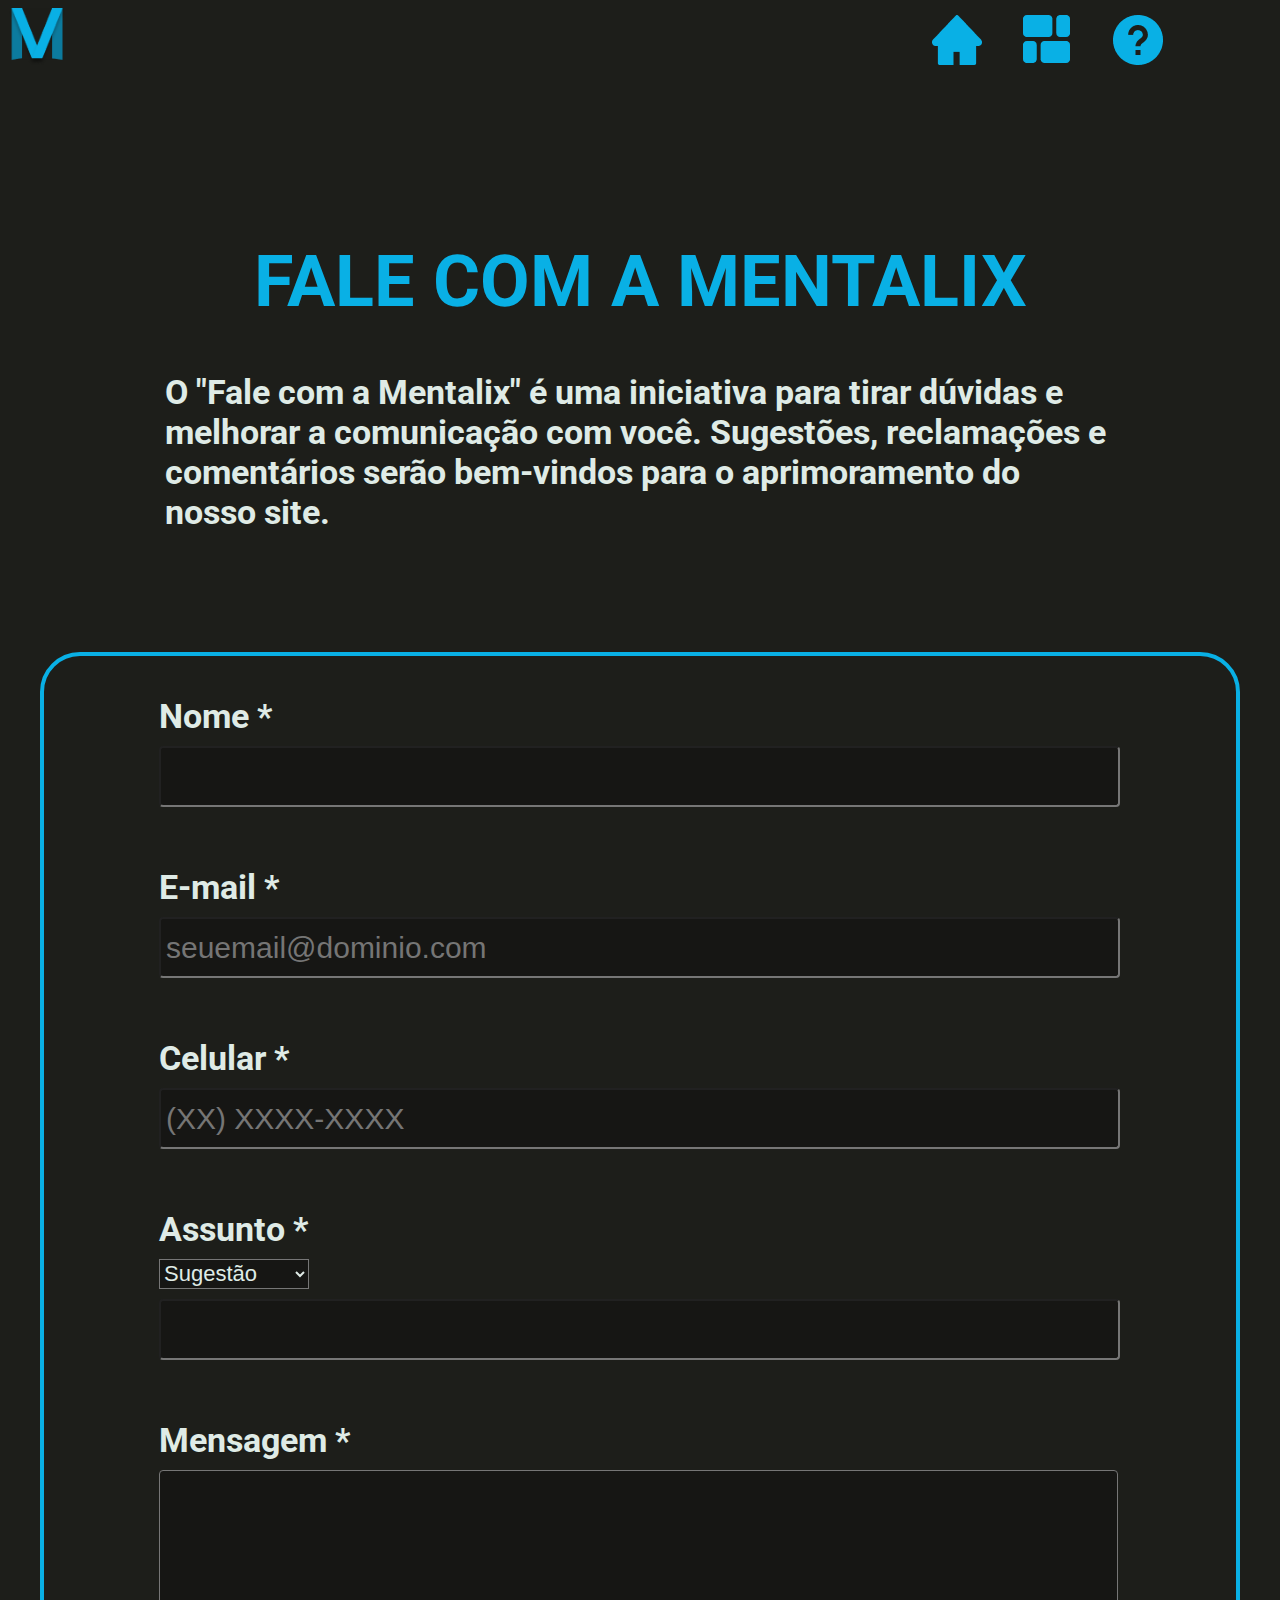
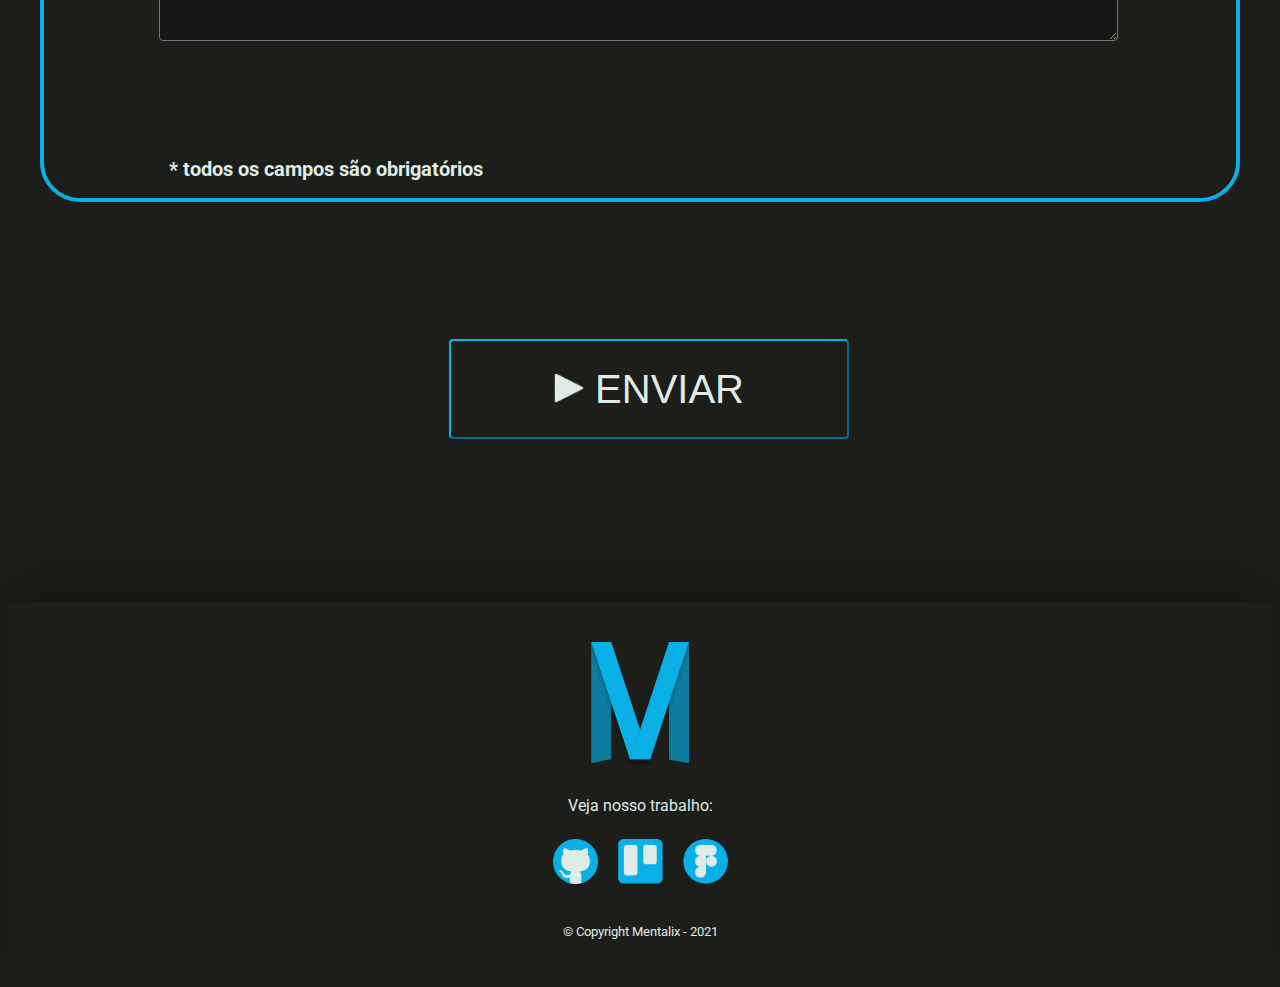
<file: ajuda.html>
<!DOCTYPE html>
<html lang="pt-br">

<head>
    <meta charset="UTF-8">
    <meta name="viewport" content="width=device-width">
    <title>Mentalix - Ajuda</title>

    <link rel="icon" href="Assets/Logo.png" type="image/x-icon">
    <link rel="stylesheet" href="Css/style.css">
    <link rel="stylesheet" href="Css/ajuda.css">
    <style>
        @import url('https://fonts.googleapis.com/css2?family=Roboto&display=swap');
    </style>
</head>

<body>
    <header>
        <div id="navbar">
            <img class="logo 2" alt="Logo 2" src="Assets/Logo 2.png" height="58px" width="58px">
            <a href="index.html"><img class="home" alt="home" src="Assets/Home.png"></a>
            <a href="Categorias.html"><img class="categorias" alt="categorias" src="Assets/Categorias.png"></a>
            <a href="#navbar"><img class="ajuda" alt="ajuda" title="ajuda" src="Assets/Ajuda.png"></a>
        </div>
    </header>
    <main>
        <h1>FALE COM A MENTALIX</h1>
        <p>O "Fale com a Mentalix" é uma iniciativa para tirar dúvidas e melhorar a comunicação com você. Sugestões, reclamações e comentários serão bem-vindos para o aprimoramento do nosso site.</p>
        <form>
            <div class="borda-formulario">
                <div class="formulario">
                    <label for="nome">Nome *</label>
                    <input type="text" id="nome" required>

                    <label for="email">E-mail *</label>
                    <input type="email" id="email" required placeholder="seuemail@dominio.com">

                    <label for="celular">Celular *</label>
                    <input type="tel" id="celular" required placeholder="(XX) XXXX-XXXX">

                    <label for="assunto">Assunto *</label>
                <fieldset>
                    <select>
                        <option>Sugestão</option>
                        <option>Elogio</option>
                        <option>Dúvida</option>
                        <option>Reclamação</option>
                    </select>
                </fieldset>
                    <input type="text" id="assunto" required>

                    <label for="mensagem">Mensagem *</label>
                    <textarea cols="70" rows="10" id="mensagem" required></textarea>

                <p class= "aviso">* todos os campos são obrigatórios</p>
        </form>
        <button class="enviar" input type="submit" onclick="clicked();"><img src= "Assets/Play.png"  height ="30" width="30">  ENVIAR</button>
    </main>
    <script type="text/javascript">
 function clicked(){
        alert("Seu formulário foi enviado!");
}
</script>
    <footer>
        <img src="Assets/Logo.png">
        <div class="links">
            <p>Veja nosso trabalho:</p>
            <a href="https://github.com/becabelin/tribo-fenix">
                <img width="45px" alt="GitHub" title="GitHub" src="Assets/GitHub.png"></a>
            <a href="https://trello.com/b/yffyWGxS/tribo-f%C3%AAnix">
                <img width="45px" alt="Trello" title="Trello" src="Assets/Trello.png"></a>
            <a href="https://www.figma.com/file/brqwqnaSdLg1QYLtohYKHS/Mentalix?node-id=0%3A1">
                <img width="45px" alt="Figma" title="Figma" src="Assets/Figma.png">
                <a>
        </div>
        <p class="copyright">&copy; Copyright Mentalix - 2021</p>
    </footer>
</body>

</html>
</file>
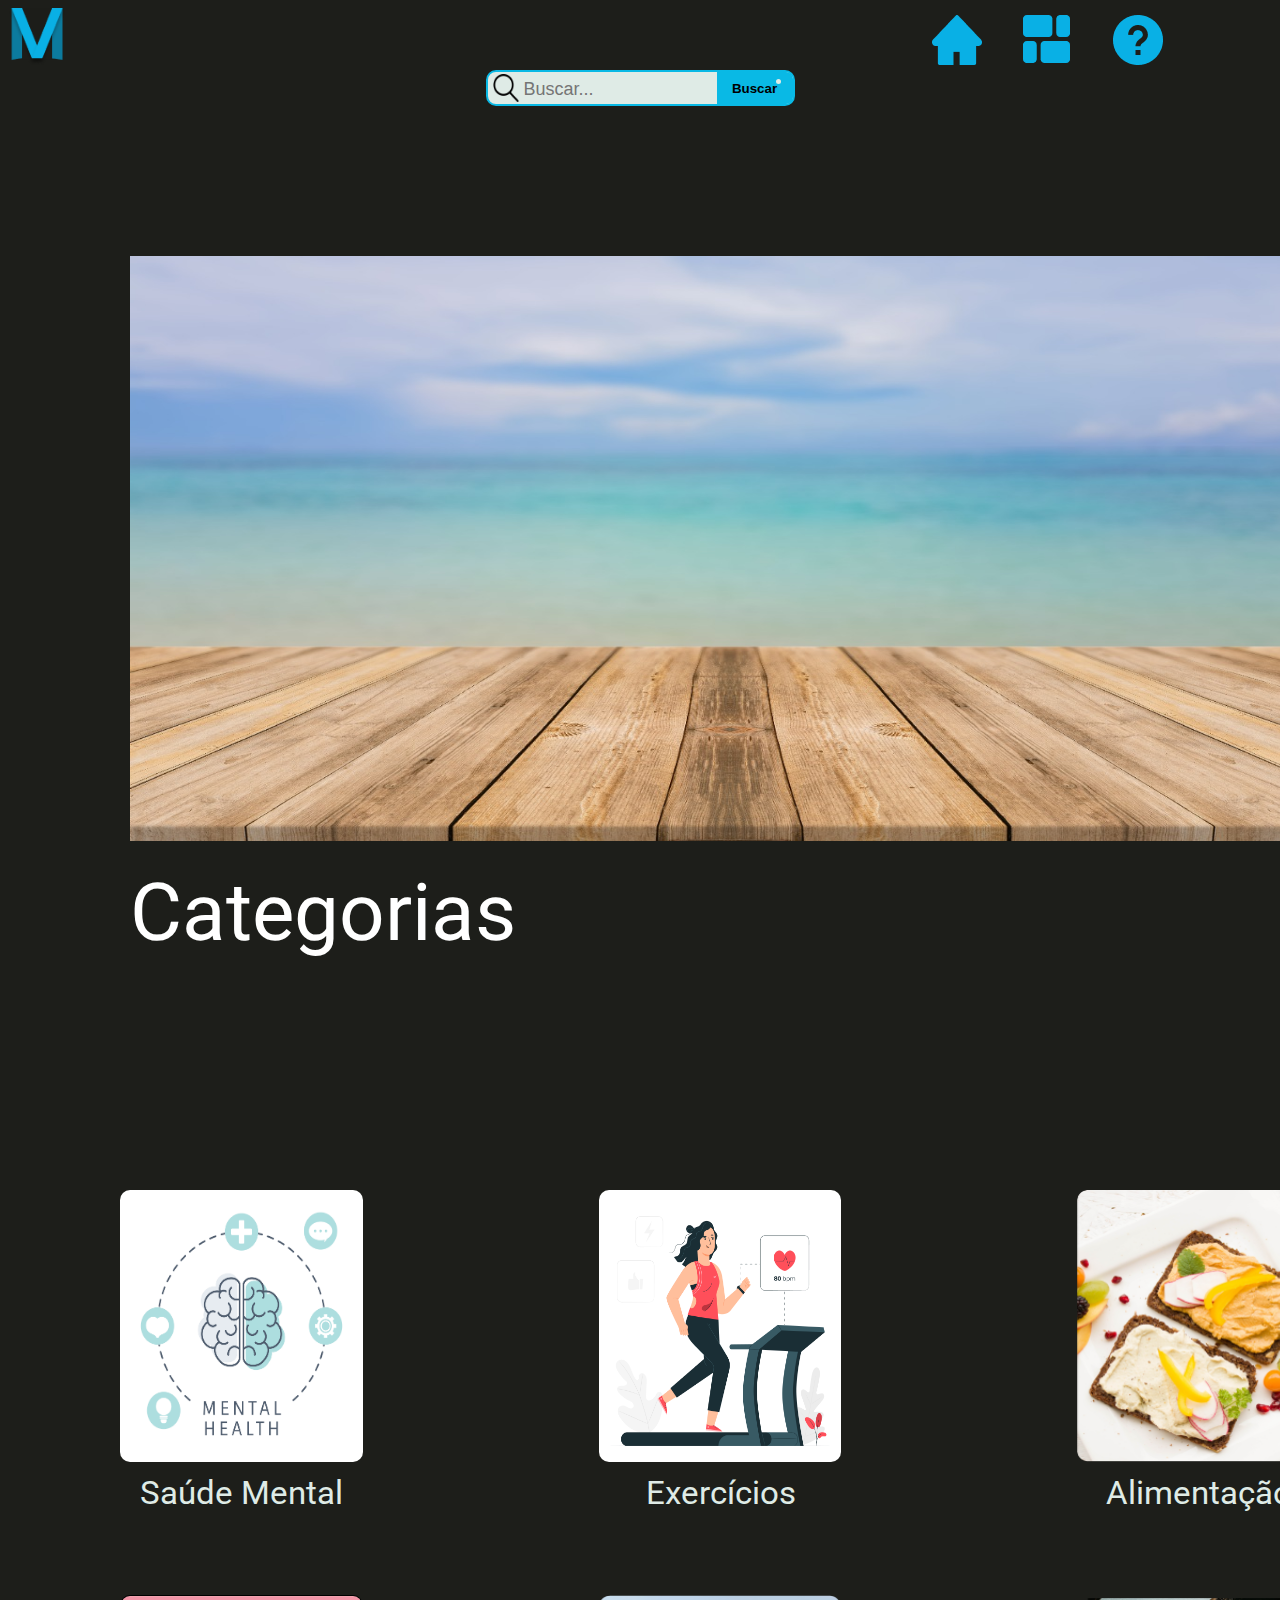
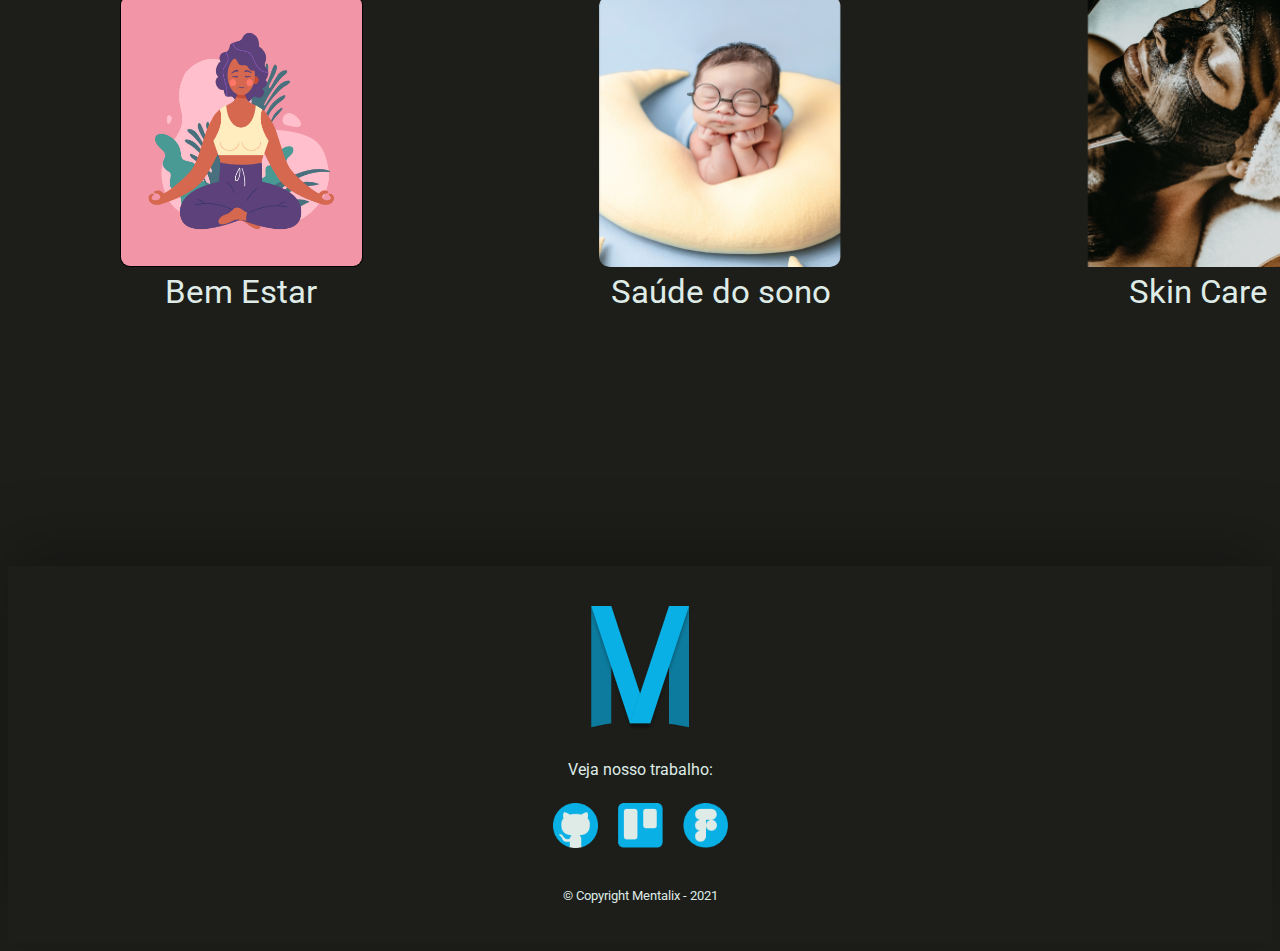
<file: Categorias.html>
<!DOCTYPE html>
<html lang="pt-br">

<head>
    <meta charset="UTF-8">
    <meta name="viewport" content="width=device-width">
    <title>Mentalix - Categorias</title>

    <link rel="icon" href="Assets/Logo.png" type="image/x-icon">
    <link rel="stylesheet" href="Css/style.css">
    <link rel="stylesheet" href="Css/categorias.css">
    <style>
        @import url('https://fonts.googleapis.com/css2?family=Roboto&display=swap');
    </style>
</head>

<body>
    <header>
        <div id="navbar">
            <img class="logo 2" alt="Logo 2" src="Assets/Logo 2.png" height="58px" width="58px">
            <a href="index.html"><img class="home" alt="home" src="Assets/Home.png"></a>
            <a href="#navbar"><img class="categorias" alt="categorias" src="Assets/Categorias.png"></a>
            <a href="ajuda.html"><img class="ajuda" alt="ajuda" title="ajuda" src="Assets/Ajuda.png"></a>
        </div>
    </header>
    <main>
        <div id="divBusca">
            <img src="Assets/lupa.png" alt="Buscar..." />
            <input type="text" class="campo" placeholder="Buscar..." />
            <button id="btnBusca">Buscar</button>
            <li class="sugestoes"></li>
        </div>

        <img class="paisagem" alt="paisagem" src="Assets/paisagem.jpeg">
        <div class="categorias-">
            Categorias

        </div>

        <div id="myBtn">
            <img id="Saude Mental" class="saudemental" alt="saudemental" src="Assets/Saúde mental.jpg">
        </div>
        <p class="saudementaltext"> Saúde Mental</p>
        <div id="myModal" class="modal">
            <div class="modal-content">
                <span class="close">&times;</span>
                <p align="center"><iframe width="560" height="315" src="https://www.youtube.com/embed/C1dA7bc_88s" title="YouTube video player" frameborder="0" allow="accelerometer; autoplay; clipboard-write; encrypted-media; gyroscope; picture-in-picture" allowfullscreen></iframe></p>
                <p align="center"><iframe width="560" height="315" src="https://www.youtube.com/embed/CrwRwgNJIMU" title="YouTube video player" frameborder="0" allow="accelerometer; autoplay; clipboard-write; encrypted-media; gyroscope; picture-in-picture" allowfullscreen></iframe></p>
                <p align="center"><iframe width="560" height="315" src="https://www.youtube.com/embed/MCh-XI7hvNE" title="YouTube video player" frameborder="0" allow="accelerometer; autoplay; clipboard-write; encrypted-media; gyroscope; picture-in-picture" allowfullscreen></iframe></p>
                <p align="center"><iframe width="560" height="315" src="https://www.youtube.com/embed/85ECNP9JXoA" title="YouTube video player" frameborder="0" allow="accelerometer; autoplay; clipboard-write; encrypted-media; gyroscope; picture-in-picture" allowfullscreen></iframe></p>
                <p align="center"><iframe width="560" height="315" src="https://www.youtube.com/embed/chlYYrisVVg" title="YouTube video player" frameborder="0" allow="accelerometer; autoplay; clipboard-write; encrypted-media; gyroscope; picture-in-picture" allowfullscreen></iframe></p>
                <p align="center"><iframe width="560" height="315" src="https://www.youtube.com/embed/pVzdldhSPcI" title="YouTube video player" frameborder="0" allow="accelerometer; autoplay; clipboard-write; encrypted-media; gyroscope; picture-in-picture" allowfullscreen></iframe></p>
                <p align="center"><iframe width="560" height="315" src="https://www.youtube.com/embed/Q5MLenIfMPM" title="YouTube video player" frameborder="0" allow="accelerometer; autoplay; clipboard-write; encrypted-media; gyroscope; picture-in-picture" allowfullscreen></iframe></p>
                <p align="center"><iframe width="560" height="315" src="https://www.youtube.com/embed/J8ef8-m246Q" title="YouTube video player" frameborder="0" allow="accelerometer; autoplay; clipboard-write; encrypted-media; gyroscope; picture-in-picture" allowfullscreen></iframe></p>
            </div>
        </div>

        <div id="myBtn2">
            <img id="Exercícios" class="exercicios" alt="exercicios" src="Assets/Exercícios.jpg">
        </div>
        <p class="exerciciostext"> Exercícios</p>
        <div id="myModal2" class="modal">
            <div class="modal-content">
                <span class="close2">&times;</span>
                <p align="center"><iframe width="560" height="315" src="https://www.youtube.com/embed/jLY3FZqfL0A" title="YouTube video player" frameborder="0" allow="accelerometer; autoplay; clipboard-write; encrypted-media; gyroscope; picture-in-picture" allowfullscreen></iframe></p>
                <p align="center"><iframe width="560" height="315" src="https://www.youtube.com/embed/Gnh3dwps_jE" title="YouTube video player" frameborder="0" allow="accelerometer; autoplay; clipboard-write; encrypted-media; gyroscope; picture-in-picture" allowfullscreen></iframe></p>
                <p align="center"><iframe width="560" height="315" src="https://www.youtube.com/embed/KVJv9GQ8vPg" title="YouTube video player" frameborder="0" allow="accelerometer; autoplay; clipboard-write; encrypted-media; gyroscope; picture-in-picture" allowfullscreen></iframe></p>
                <p align="center"><iframe width="560" height="315" src="https://www.youtube.com/embed/QISidrOIfZM" title="YouTube video player" frameborder="0" allow="accelerometer; autoplay; clipboard-write; encrypted-media; gyroscope; picture-in-picture" allowfullscreen></iframe></p>
                <p align="center"><iframe width="560" height="315" src="https://www.youtube.com/embed/iledBoKtah8" title="YouTube video player" frameborder="0" allow="accelerometer; autoplay; clipboard-write; encrypted-media; gyroscope; picture-in-picture" allowfullscreen></iframe></p>
                <p align="center"><iframe width="560" height="315" src="https://www.youtube.com/embed/i7QwQPiAa0A" title="YouTube video player" frameborder="0" allow="accelerometer; autoplay; clipboard-write; encrypted-media; gyroscope; picture-in-picture" allowfullscreen></iframe></p>
                <p align="center"><iframe width="560" height="315" src="https://www.youtube.com/embed/O2SqRzMD-Lg" title="YouTube video player" frameborder="0" allow="accelerometer; autoplay; clipboard-write; encrypted-media; gyroscope; picture-in-picture" allowfullscreen></iframe></p>
                <p align="center"><iframe width="560" height="315" src="https://www.youtube.com/embed/c4q-bhoGd-c" title="YouTube video player" frameborder="0" allow="accelerometer; autoplay; clipboard-write; encrypted-media; gyroscope; picture-in-picture" allowfullscreen></iframe></p>
            </div>
        </div>

        <div id="myBtn3">
            <img id="Alimentação" class="alimentacao" alt="alimentacao" src="Assets/Alimentação.png">
        </div>
        <p class="alimentacaotext">Alimentação</p>
        <div id="myModal3" class="modal">
            <div class="modal-content">
                <span class="close3">&times;</span>
                <p align="center"><iframe width="560" height="315" src="https://www.youtube.com/embed/Su8eiT4j-Zk" title="YouTube video player" frameborder="0" allow="accelerometer; autoplay; clipboard-write; encrypted-media; gyroscope; picture-in-picture" allowfullscreen></iframe></p>
                <p align="center"><iframe width="560" height="315" src="https://www.youtube.com/embed/KJetV1O4PIY" title="YouTube video player" frameborder="0" allow="accelerometer; autoplay; clipboard-write; encrypted-media; gyroscope; picture-in-picture" allowfullscreen></iframe></p>
                <p align="center"><iframe width="560" height="315" src="https://www.youtube.com/embed/l-0Cza9ThsY" title="YouTube video player" frameborder="0" allow="accelerometer; autoplay; clipboard-write; encrypted-media; gyroscope; picture-in-picture" allowfullscreen></iframe></p>
                <p align="center"><iframe width="560" height="315" src="https://www.youtube.com/embed/4487VycN9sE" title="YouTube video player" frameborder="0" allow="accelerometer; autoplay; clipboard-write; encrypted-media; gyroscope; picture-in-picture" allowfullscreen></iframe></p>
                <p align="center"><iframe width="560" height="315" src="https://www.youtube.com/embed/_dHkU023-Rs" title="YouTube video player" frameborder="0" allow="accelerometer; autoplay; clipboard-write; encrypted-media; gyroscope; picture-in-picture" allowfullscreen></iframe></p>
                <p align="center"><iframe width="560" height="315" src="https://www.youtube.com/embed/xf4xCFZMjtA" title="YouTube video player" frameborder="0" allow="accelerometer; autoplay; clipboard-write; encrypted-media; gyroscope; picture-in-picture" allowfullscreen></iframe></p>
                <p align="center"><iframe width="560" height="315" src="https://www.youtube.com/embed/KFowNIMdLiI" title="YouTube video player" frameborder="0" allow="accelerometer; autoplay; clipboard-write; encrypted-media; gyroscope; picture-in-picture" allowfullscreen></iframe></p>
                <p align="center"><iframe width="560" height="315" src="https://www.youtube.com/embed/lXqemxb7NEA" title="YouTube video player" frameborder="0" allow="accelerometer; autoplay; clipboard-write; encrypted-media; gyroscope; picture-in-picture" allowfullscreen></iframe></p>
            </div>
        </div>

        <div id="myBtn4">
            <img id="Bem Estar" class="bemestar" alt="bemestar" src="Assets/Bem-estar.jpg">
        </div>
        <p class="bemestartext">Bem Estar</p>
        <div id="myModal4" class="modal">
            <div class="modal-content">
                <span class="close4">&times;</span>
                <p align="center"><iframe width="560" height="315" src="https://www.youtube.com/embed/rjX8jKr5I0E" title="YouTube video player" frameborder="0" allow="accelerometer; autoplay; clipboard-write; encrypted-media; gyroscope; picture-in-picture" allowfullscreen></iframe></p>
                <p align="center"><iframe width="560" height="315" src="https://www.youtube.com/embed/w6lqLoSOcLI" title="YouTube video player" frameborder="0" allow="accelerometer; autoplay; clipboard-write; encrypted-media; gyroscope; picture-in-picture" allowfullscreen></iframe></p>
                <p align="center"><iframe width="560" height="315" src="https://www.youtube.com/embed/90zaBTVd7_c" title="YouTube video player" frameborder="0" allow="accelerometer; autoplay; clipboard-write; encrypted-media; gyroscope; picture-in-picture" allowfullscreen></iframe></p>
                <p align="center"><iframe width="560" height="315" src="https://www.youtube.com/embed/KKC051pMbWQ" title="YouTube video player" frameborder="0" allow="accelerometer; autoplay; clipboard-write; encrypted-media; gyroscope; picture-in-picture" allowfullscreen></iframe></p>
                <p align="center"><iframe width="560" height="315" src="https://www.youtube.com/embed/1brr0Z8jJ8g" title="YouTube video player" frameborder="0" allow="accelerometer; autoplay; clipboard-write; encrypted-media; gyroscope; picture-in-picture" allowfullscreen></iframe></p>
                <p align="center"><iframe width="560" height="315" src="https://www.youtube.com/embed/DuhuHKmRqP4" title="YouTube video player" frameborder="0" allow="accelerometer; autoplay; clipboard-write; encrypted-media; gyroscope; picture-in-picture" allowfullscreen></iframe></p>
                <p align="center"><iframe width="560" height="315" src="https://www.youtube.com/embed/VyFQaLvTc_U" title="YouTube video player" frameborder="0" allow="accelerometer; autoplay; clipboard-write; encrypted-media; gyroscope; picture-in-picture" allowfullscreen></iframe></p>
                <p align="center"><iframe width="560" height="315" src="https://www.youtube.com/embed/z3XWQzGCJAc" title="YouTube video player" frameborder="0" allow="accelerometer; autoplay; clipboard-write; encrypted-media; gyroscope; picture-in-picture" allowfullscreen></iframe></p>
            </div>
        </div>

        <div id="myBtn5">
            <img id="Sono" class="saudedosono" alt="saudedosono" src="Assets/Saúde do sono.png">
        </div>
        <p class="saudedosonotext">Saúde do sono</p>
        <div id="myModal5" class="modal">
            <div class="modal-content">
                <span class="close5">&times;</span>
                <p align="center"><iframe width="560" height="315" src="https://www.youtube.com/embed/AXdaFJWGNr4" title="YouTube video player" frameborder="0" allow="accelerometer; autoplay; clipboard-write; encrypted-media; gyroscope; picture-in-picture" allowfullscreen></iframe></p>
                <p align="center"><iframe width="560" height="315" src="https://www.youtube.com/embed/RxBgP5KgLAI" title="YouTube video player" frameborder="0" allow="accelerometer; autoplay; clipboard-write; encrypted-media; gyroscope; picture-in-picture" allowfullscreen></iframe></p>
                <p align="center"><iframe width="560" height="315" src="https://www.youtube.com/embed/FwcjXaXCEWY" title="YouTube video player" frameborder="0" allow="accelerometer; autoplay; clipboard-write; encrypted-media; gyroscope; picture-in-picture" allowfullscreen></iframe></p>
                <p align="center"><iframe width="560" height="315" src="https://www.youtube.com/embed/I1pdiIZloHw" title="YouTube video player" frameborder="0" allow="accelerometer; autoplay; clipboard-write; encrypted-media; gyroscope; picture-in-picture" allowfullscreen></iframe></p>
                <p align="center"><iframe width="560" height="315" src="https://www.youtube.com/embed/frcqVnTq9DI" title="YouTube video player" frameborder="0" allow="accelerometer; autoplay; clipboard-write; encrypted-media; gyroscope; picture-in-picture" allowfullscreen></iframe></p>
                <p align="center"><iframe width="560" height="315" src="https://www.youtube.com/embed/18eAHPARZTo" title="YouTube video player" frameborder="0" allow="accelerometer; autoplay; clipboard-write; encrypted-media; gyroscope; picture-in-picture" allowfullscreen></iframe></p>
                <p align="center"><iframe width="560" height="315" src="https://www.youtube.com/embed/a7gI6WIWCF8" title="YouTube video player" frameborder="0" allow="accelerometer; autoplay; clipboard-write; encrypted-media; gyroscope; picture-in-picture" allowfullscreen></iframe></p>
                <p align="center"><iframe width="560" height="315" src="https://www.youtube.com/embed/wQ5yoHrNkKs" title="YouTube video player" frameborder="0" allow="accelerometer; autoplay; clipboard-write; encrypted-media; gyroscope; picture-in-picture" allowfullscreen></iframe></p>
            </div>
        </div>

        <div id="myBtn6">
            <img id="Skincare" class="skincare" alt="skincare" src="Assets/Skin care.png">
        </div>
        <p class="skincaretext">Skin Care</p>
        <div id="myModal6" class="modal">
            <div class="modal-content">
                <span class="close6">&times;</span>
                <p align="center"><iframe width="560" height="315" src="https://www.youtube.com/embed/9SsDydH3f_I" title="YouTube video player" frameborder="0" allow="accelerometer; autoplay; clipboard-write; encrypted-media; gyroscope; picture-in-picture" allowfullscreen></iframe></p>
                <p align="center"><iframe width="560" height="315" src="https://www.youtube.com/embed/qY18c_Aewjo" title="YouTube video player" frameborder="0" allow="accelerometer; autoplay; clipboard-write; encrypted-media; gyroscope; picture-in-picture" allowfullscreen></iframe></p>
                <p align="center"><iframe width="560" height="315" src="https://www.youtube.com/embed/ZDQE8MN6lzU" title="YouTube video player" frameborder="0" allow="accelerometer; autoplay; clipboard-write; encrypted-media; gyroscope; picture-in-picture" allowfullscreen></iframe></p>
                <p align="center"><iframe width="560" height="315" src="https://www.youtube.com/embed/tzK724aK-eU" title="YouTube video player" frameborder="0" allow="accelerometer; autoplay; clipboard-write; encrypted-media; gyroscope; picture-in-picture" allowfullscreen></iframe></p>
                <p align="center"><iframe width="560" height="315" src="https://www.youtube.com/embed/cuTR-UfMNbY" title="YouTube video player" frameborder="0" allow="accelerometer; autoplay; clipboard-write; encrypted-media; gyroscope; picture-in-picture" allowfullscreen></iframe></p>
                <p align="center"><iframe width="560" height="315" src="https://www.youtube.com/embed/54q4RivajhM" title="YouTube video player" frameborder="0" allow="accelerometer; autoplay; clipboard-write; encrypted-media; gyroscope; picture-in-picture" allowfullscreen></iframe></p>
                <p align="center"><iframe width="560" height="315" src="https://www.youtube.com/embed/KjCz5P4N--8" title="YouTube video player" frameborder="0" allow="accelerometer; autoplay; clipboard-write; encrypted-media; gyroscope; picture-in-picture" allowfullscreen></iframe></p>
                <p align="center"><iframe width="560" height="315" src="https://www.youtube.com/embed/rfktT1iHrLY" title="YouTube video player" frameborder="0" allow="accelerometer; autoplay; clipboard-write; encrypted-media; gyroscope; picture-in-picture" allowfullscreen></iframe></p>
            </div>
        </div>

    </main>
    <footer>
        <img src="Assets/Logo.png">
        <div class="links">
            <p>Veja nosso trabalho:</p>
            <a href="https://github.com/becabelin/tribo-fenix">
                <img width="45px" alt="GitHub" title="GitHub" src="Assets/GitHub.png"></a>
            <a href="https://trello.com/b/yffyWGxS/tribo-f%C3%AAnix">
                <img width="45px" alt="Trello" title="Trello" src="Assets/Trello.png"></a>
            <a href="https://www.figma.com/file/brqwqnaSdLg1QYLtohYKHS/Mentalix?node-id=0%3A1">
                <img width="45px" alt="Figma" title="Figma" src="Assets/Figma.png">
                <a>
        </div>
        <p class="copyright">&copy; Copyright Mentalix - 2021</p>
    </footer>

    <script type="text/javascript">
        function autoComplete(saude) {

            var categorias = ["Alimentação", "Bem Estar", "Exercícios", "Saude Mental", "Skincare", "Sono"];
            return categorias.filter((valor) => {
                var valorMinusculo = valor.toLowerCase()
                var saudeMinusculo = saude.toLowerCase()

                return valorMinusculo.includes(saudeMinusculo)
            })
        }

        var campo = document.querySelector('.campo')
        var sugestoes = document.querySelector('.sugestoes')

        campo.addEventListener('input', ({
                    target
                }) => {
                    var dadosDoCampo = target.value
                    if (dadosDoCampo.length) {
                        var autoCompleteValores = autoComplete(dadosDoCampo)
                        sugestoes.innerHTML = `
            ${autoCompleteValores.map((value) => {
   return (
                   `<a href="#${value}"> <button>${value}</button>`
                        )
             }).join('')}
           `
       }
})

        var modal = document.getElementById("myModal");

var btn = document.getElementById("myBtn");

var span = document.getElementsByClassName("close")[0];

btn.onclick = function() {
  modal.style.display = "block";
}

span.onclick = function() {
  modal.style.display = "none";
}

window.onclick = function(event) {
  if (event.target == modal) {
    modal.style.display = "none";
  }
}

var modal2 = document.getElementById("myModal2");

var btn2 = document.getElementById("myBtn2");

var span2 = document.getElementsByClassName("close2")[0];

btn2.onclick = function() {
  modal2.style.display = "block";
}

span2.onclick = function() {
  modal2.style.display = "none";
}

window.onclick = function(event) {
  if (event.target == modal2) {
    modal2.style.display = "none";
  }
}

var modal3 = document.getElementById("myModal3");

var btn3 = document.getElementById("myBtn3");

var span3 = document.getElementsByClassName("close3")[0];

btn3.onclick = function() {
  modal3.style.display = "block";
}

span3.onclick = function() {
  modal3.style.display = "none";
}

window.onclick = function(event) {
  if (event.target == modal3) {
    modal3.style.display = "none";
  }
}

var modal4 = document.getElementById("myModal4");

var btn4 = document.getElementById("myBtn4");

var span4 = document.getElementsByClassName("close4")[0];

btn4.onclick = function() {
  modal4.style.display = "block";
}

span4.onclick = function() {
  modal4.style.display = "none";
}

window.onclick = function(event) {
  if (event.target == modal4) {
    modal4.style.display = "none";
  }
}

var modal5 = document.getElementById("myModal5");

var btn5 = document.getElementById("myBtn5");

var span5 = document.getElementsByClassName("close5")[0];

btn5.onclick = function() {
  modal5.style.display = "block";
}

span5.onclick = function() {
  modal5.style.display = "none";
}

window.onclick = function(event) {
  if (event.target == modal5) {
    modal5.style.display = "none";
  }
}

var modal6 = document.getElementById("myModal6");

var btn6 = document.getElementById("myBtn6");

var span6 = document.getElementsByClassName("close6")[0];

btn6.onclick = function() {
  modal6.style.display = "block";
}

span6.onclick = function() {
  modal6.style.display = "none";
}

window.onclick = function(event) {
  if (event.target == modal6) {
    modal6.style.display = "none";
  }
}
    </script>

</body>

</html>
</file>
<file: Css/style.css>
body {
    background-color: #1d1e1a;
    font-family: 'Roboto', sans-serif;
    color: #DFEBE6;
}

.navbar {
    display: inline-block;
    vertical-align: top;
    padding: 7px 170px;
}

.logo2 {
    position: absolute;
    left: 13.06%;
    top: 15px;
}

.home {
    position: absolute;
    left: 72.85%;
    right: 23.68%;
    top: 15px;
    bottom: 22.5%;
}

.categorias {
    position: absolute;
    width: 47px;
    height: 48px;
    left: 79.89%;
    top: 15px;
}

.ajuda {
    position: absolute;
    left: 86.94%;
    right: 9.58%;
    top: 15px;
    bottom: 15%;
}

footer {
    width: auto;
    height: 440px;
    text-align: center;
    align-items: center;
    left: auto;
    right: auto;
    top: auto;
    bottom: auto;
    background: #1C1D19;
    box-shadow: 0px -20px 60px rgba(0, 0, 0, 0.25);
}

.botoes {
    border-color: #09B0E5;
    border-radius: 0;
    color: #DFEBE6;
    position: relative;
    overflow: hidden;
    z-index: 1;
    -webkit-transition: color 200ms ease-in-out;
    transition: color 200ms ease-in-out;
}

.botoes:after {
    content: '';
    position: absolute;
    display: block;
    top: 0;
    left: 50%;
    -webkit-transform: translateX(-50%);
    transform: translateX(-50%);
    width: 0;
    height: 100%;
    background: #09B0E5;
    z-index: -1;
    -webkit-transition: width 200ms ease-in-out;
    transition: width 200ms ease-in-out;
}

.botoes:hover {
    color: #DFEBE6;
}

.botoes:hover:after {
    width: 110%;
}

.botoes {
    width: 400px;
    height: 100px;
    display: inline-block;
    margin: 0 0 100px 470px;
    cursor: pointer;
    border-radius: 4px;
    font-size: 40px;
    background-color: #1d1e1a;
    border: 3px 3px 3px 3px;
    border-color: #09B0E5;
}
</file>
<file: Css/ajuda.css>
h1 {
    color: #09B0E5;
    font-family: Roboto;
    font-style: normal;
    font-weight: bold;
    font-size: 72px;
    line-height: 84px;
    text-align: center;
    margin-top: 170px;
}

main p {
    font-family: Roboto;
    font-style: normal;
    font-weight: bold;
    color: #DFEBE6;
    font-size: 34px;
    line-height: 40px;
    margin-top: 40px;
    margin-left: 125px;
    margin-right: 125px;
}

main {
    width: 1200px;
    margin: 0 auto;
}

form {
    margin: 40px 0;
}

form label {
    font-family: Roboto;
    font-style: normal;
    font-weight: bold;
    font-size: 34px;
    line-height: 40px;
    color: #DFEBE6;
    margin: 115px;
}

form input {
    width: 950px;
    height: 55px;
    background: #161614;
    border-radius: 4px;
    margin: 10px 115px 60px 115px;
    font-size: 30px;
    padding-left: 5px;
}

textarea {
    width: 950px;
    height: 165px;
    background: #161614;
    border-radius: 4px;
    margin: 10px 115px 60px 115px;
    font-size: 30px;
    padding-left: 5px;
}

.borda-formulario {
    display: block;
    text-align: center;
    width: 1200px;
    height: 1150px;
    margin: 120px 0;
    vertical-align: top;
    border: 4px solid #09B0E5;
    box-sizing: border-box;
    border-radius: 40px;
    padding-top: 40px;
}

.formulario {
    font-family: Roboto;
    font-style: normal;
    font-weight: bold;
    font-size: 34px;
    line-height: 40px;
    text-align: left;
    color: #DFEBE6;
}

fieldset {
    border: none;
    margin-left: 115px;
    padding: 0;
}

select {
    font-size: 22px;
    width: 150px;
    height: 30px;
    color: #DFEBE6;
    background: #161614;
    cursor: pointer;
}

.aviso{
    font-size: 20px;
}

.enviar {
    border-color: #09B0E5;
    border-radius: 0;
    color: #DFEBE6;
    position: relative;
    overflow: hidden;
    z-index: 1;
    -webkit-transition: color 200ms ease-in-out;
    transition: color 200ms ease-in-out;
}

.enviar:after {
    content: '';
    position: absolute;
    display: block;
    top: 0;
    left: 50%;
    -webkit-transform: translateX(-50%);
    transform: translateX(-50%);
    width: 0;
    height: 100%;
    background: #09B0E5;
    z-index: -1;
    -webkit-transition: width 200ms ease-in-out;
    transition: width 200ms ease-in-out;
}

.enviar:hover {
    color: #DFEBE6;
    ;
}

.enviar:hover:after {
    width: 110%;
}

.enviar {
    width: 400px;
    height: 100px;
    display: inline-block;
    margin: 130px 395px 130px 405px;
    cursor: pointer;
    border-radius: 4px;
    font-size: 40px;
    background-color: #1d1e1a;
    border: 3px 3px 3px 3px;
    border-color: #09B0E5;
}

footer {
    height: 100%;
    width: 100%;
    text-align: center;
    background-color: #1d1e1a;
    padding: 40px 0;
    margin-top: 400px;
}

.links {
    padding: 8px 0;
}

.links img {
    padding: 8px;
}

.copyright {
    color: #DFEBE6;
    font-size: 13px;
    margin: 20px 0 0;
}
</file>
<file: Css/categorias.css>
.paisagem {
    display: block;
    margin: 0px auto;
    position: absolute;
    height: 585px;
    width: 1200px;
    left: 130px;
    top: 256px
}
.logopaisagem {
        z-index: 1;
  }
  
  .logopaisagem {
    z-index: 3;
  }

.logopaisagem {
    position: absolute;
    width: 96px;
    height: 91px;
    left: 1199px;
    top: 299px;
}

.categorias- {
    position: absolute;
    width: 867px;
    height: 270px;
    left: 130px;
    top: 829px;
    font-family: Roboto;
    font-style: normal;
    font-weight: normal;
    font-size: 80px;
    line-height: 169px;

    color: #FFFFFF;
}

.botoes:after {
    content: '';
    position: absolute;
    display: block;
    top: 0;
    left: 50%;
    -webkit-transform: translateX(-50%);
    transform: translateX(-50%);
    width: 0;
    height: 100%;
    background: #09B0E5;
    z-index: -1;
    -webkit-transition: width 200ms ease-in-out;
    transition: width 200ms ease-in-out;
}

.botoes:hover {
    color: #DFEBE6;
}

.botoes:hover:after {
    width: 110%;
}


.botoes {
    position: absolute;
    width: 361px;
    height: 55px;
    top: 1044px;
    display: inline-block;
    margin: 0 0 100px 120px;
    cursor: pointer;
    border-radius: 4px;
    font-size: 40px;
    background-color: #1d1e1a;
    border: 3px 3px 3px 3px;
    border-color: #09B0E5;
}


.saudemental{
    position: absolute;
    width: 242.7px;
    height: 272.14px;
    left: 120px;
    top: 1190px;
    border-radius: 10px;
}

.saudementaltext{

    position: absolute;
    width: 242.7px;
    height: 37px;
    left: 120px;
    top: 1440px;

    font-family: Roboto;
    font-style: normal;
    font-weight: normal;
    font-size: 33px;
    line-height: 39px;
    text-align: center;
}

.modal {
  display: none; /* Hidden by default */
  position: fixed; /* Stay in place */
  z-index: 1; /* Sit on top */
  left: 0;
  top: 0;
  width: 100%; /* Full width */
  height: 100%; /* Full height */
  overflow: auto; /* Enable scroll if needed */
  background-color: rgb(0,0,0); /* Fallback color */
  background-color: rgba(0,0,0,0.4); /* Black w/ opacity */
}

.modal-content {
  background-color: #fefefe;
  margin: 15% auto; /* 15% from the top and centered */
  padding: 20px;
  border: 1px solid #888;
  width: 80%; /* Could be more or less, depending on screen size */
}

.close {
  color: #aaa;
  float: right;
  font-size: 28px;
  font-weight: bold;
}

.close:hover,
.close:focus {
  color: black;
  text-decoration: none;
  cursor: pointer;
}

.close2 {
  color: #aaa;
  float: right;
  font-size: 28px;
  font-weight: bold;
}

.close2:hover,
.close2:focus {
  color: black;
  text-decoration: none;
  cursor: pointer;
}

.close3 {
  color: #aaa;
  float: right;
  font-size: 28px;
  font-weight: bold;
}

.close3:hover,
.close3:focus {
  color: black;
  text-decoration: none;
  cursor: pointer;
}


.close4 {
  color: #aaa;
  float: right;
  font-size: 28px;
  font-weight: bold;
}

.close4:hover,
.close4:focus {
  color: black;
  text-decoration: none;
  cursor: pointer;
}

.close5 {
  color: #aaa;
  float: right;
  font-size: 28px;
  font-weight: bold;
}

.close5:hover,
.close5:focus {
  color: black;
  text-decoration: none;
  cursor: pointer;
}

.close6 {
  color: #aaa;
  float: right;
  font-size: 28px;
  font-weight: bold;
}

.close6:hover,
.close6:focus {
  color: black;
  text-decoration: none;
  cursor: pointer;
}


.exercicios{
    position: absolute;
    width: 242.7px;
    height: 272.14px;
    left: 598.65px;
    top: 1190px;
    border-radius: 10px;
}

.exerciciostext{
    position: absolute;
    width: 242.7px;
    height: 37px;
    left: 599.17px;
    top: 1440px;
    font-family: Roboto;
    font-style: normal;
    font-weight: normal;
    font-size: 33px;
    line-height: 39px;
    text-align: center
}

.alimentacao{
    position: absolute;
    width: 242.7px;
    height: 272.14px;
    left: 1077.3px;
    top: 1190px;
    border-radius: 10px;
}

.alimentacaotext{
    position: absolute;
    width: 242.7px;
    height: 37px;
    left: 1077.3px;
    top: 1440px;
    font-family: Roboto;
    font-style: normal;
    font-weight: normal;
    font-size: 33px;
    line-height: 39px;
    text-align: center;
}

.bemestar{
   position: absolute;
    width: 242.7px;
    height: 272.14px;
    left: 120px;
    top: 1595px;
    border: 1px solid #000000;
    box-sizing: border-box;
    border-radius: 10px;
}

.bemestartext{
    position: absolute;
    width: 242.7px;
    height: 44px;
    left: 120px;
    top: 1839px;

    font-family: Roboto;
    font-style: normal;
    font-weight: normal;
    font-size: 33px;
    line-height: 39px;
    text-align: center;
}

.saudedosono{
    position: absolute;
    width: 242.7px;
    height: 272.14px;
    left: 598.65px;
    top: 1595px;
    border-radius: 10px;    
}

.saudedosonotext{
    position: absolute;
    width: 242.7px;
    height: 44px;
    left: 599.17px;
    top: 1839px;
    font-family: Roboto;
    font-style: normal;
    font-weight: normal;
    font-size: 33px;
    line-height: 39px;
    text-align: center;
}

.skincare{
    position: absolute;
    width: 242.7px;
    height: 272.14px;
    left: 1077.3px;
    top: 1595px;
    border-radius: 10px;
}

.skincaretext{
    position: absolute;
    width: 242.7px;
    height: 44px;
    left: 1077.3px;
    top: 1839px;
    font-family: Roboto;
    font-style: normal;
    font-weight: normal;
    font-size: 33px;
    line-height: 39px;
    text-align: center;
}

#divBusca{
  background-color:#DFEBE6;
  border:solid 2px #09B9E5;
  border-radius:10px;
  width:305px;
  height:32px;
  margin-left: auto;
  margin-right: auto;
}

.campo{
  float:left;
  background-color:transparent;
  padding-left:5px;
  font-size:18px;
  border:none;
  height:32px;
  width:191px;
}

#btnBusca{
  border:none;
  float:left;
  height:32px;
  border-radius:0 7px 7px 0;
  width:76px;
  font-weight:bold;
  background:#09B9E5;
}

#divBusca img{
  float:left;
  height:28px;
 width: 26px;
 padding-left:5px;
 padding-top: 2px;

}

footer {
    width: 100%;
    height: 100%;
    text-align: center;
    background-color: #1d1e1a;
    padding: 40px 0;
    margin-top: 2060px;
}

.links {
    padding: 8px 0;
}

.links img {
    padding: 8px;
}

.copyright {
    color: #DFEBE6;
    font-size: 13px;
    margin: 20px 0 0;
}
</file>
